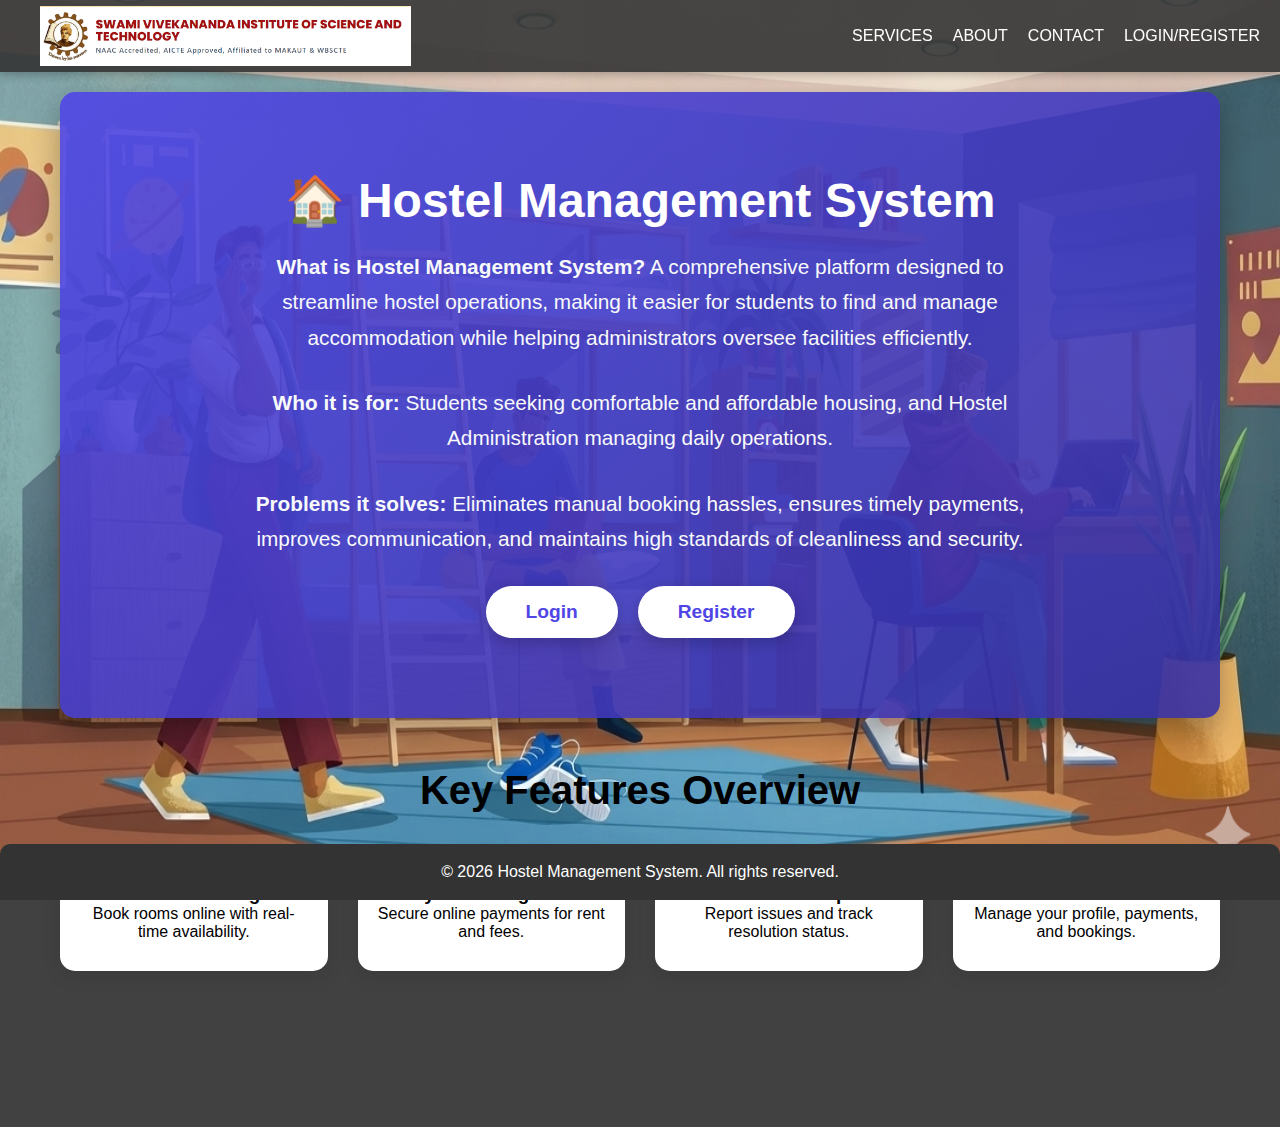
<file: index.html>
<!DOCTYPE html>
<html lang="en">

<head>
    <meta charset="UTF-8">
    <meta name="viewport" content="width=device-width, initial-scale=1.0">
    <title>Hostel Management System</title>
    <link rel="stylesheet" href="./css/styles.css">
</head>

<body>
    <header>
        <div id="navbar">
            <a id="logo" href="./index.html"></a>
            <a href="./Pages/services.html">SERVICES</a>
            <a href="./Pages/about.html">ABOUT</a>
            <a href="./Pages/contact.html">CONTACT</a>
            <a href="./Pages/login.html">LOGIN/REGISTER</a>
        </div>
    </header>

    <main>
        <section class="hero">
            <h1>🏠 Hostel Management System</h1>
            <p><strong>What is Hostel Management System?</strong> A comprehensive platform designed to streamline hostel operations, making it easier for students to find and manage accommodation while helping administrators oversee facilities efficiently.</p>
            <p><strong>Who it is for:</strong> Students seeking comfortable and affordable housing, and Hostel Administration managing daily operations.</p>
            <p><strong>Problems it solves:</strong> Eliminates manual booking hassles, ensures timely payments, improves communication, and maintains high standards of cleanliness and security.</p>
            <div class="cta-buttons">
                <a href="./Pages/login.html" class="cta">Login</a>
                <a href="./Pages/register.html" class="cta">Register</a>
            </div>
        </section>

        <!-- <section class="why-choose">
            <h2>Why Choose Us</h2>
            <ul>
                <li>Comfortable and modern facilities</li>
                <li>Secure environment with 24/7 surveillance</li>
                <li>Affordable pricing with flexible plans</li>
                <li>Easy online booking and management</li>
                <li>Dedicated support team</li>
            </ul>
        </section> -->

        <section class="features">
            <h2>Key Features Overview</h2>
            <div class="feature-grid">
                <div class="feature">
                    <h3>Room Booking</h3>
                    <p>Book rooms online with real-time availability.</p>
                </div>
                <div class="feature">
                    <h3>Payment Integration</h3>
                    <p>Secure online payments for rent and fees.</p>
                </div>
                <div class="feature">
                    <h3>Maintenance Requests</h3>
                    <p>Report issues and track resolution status.</p>
                </div>
                <div class="feature">
                    <h3>Student Dashboard</h3>
                    <p>Manage your profile, payments, and bookings.</p>
                </div>
            </div>
        </section>
    </main>

    <footer>
        <p>&copy; 2026 Hostel Management System. All rights reserved.</p>
    </footer>
</body>

</html>
</file>
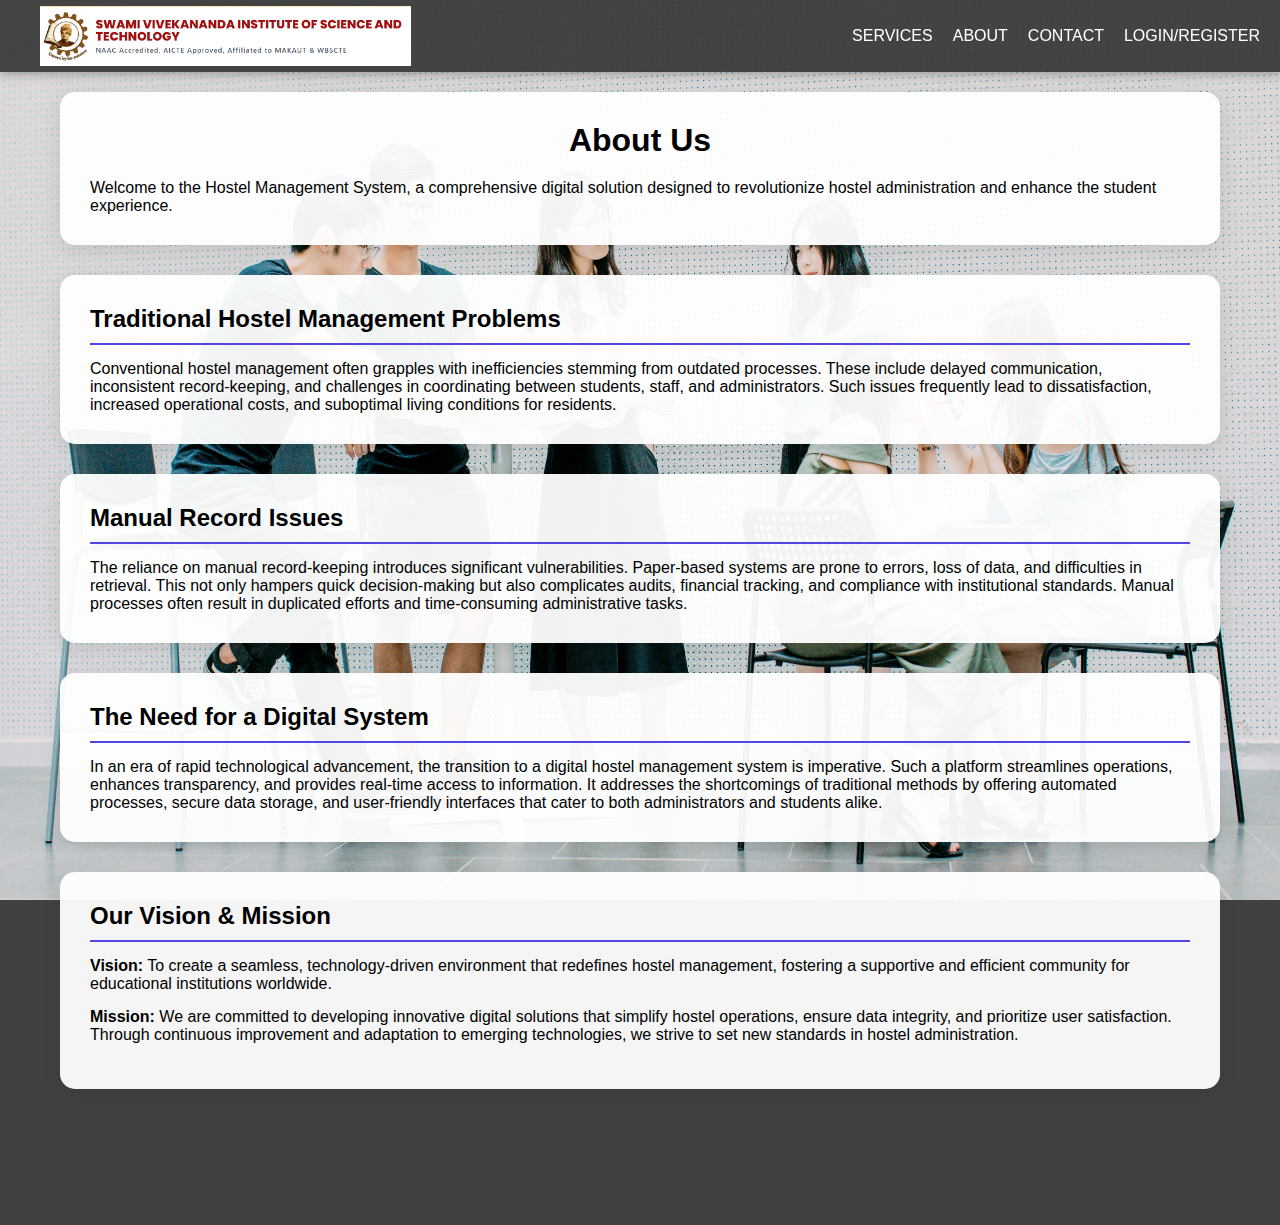
<file: Pages/about.html>
<!DOCTYPE html>
<html lang="en">
<head>
    <meta charset="UTF-8">
    <meta name="viewport" content="width=device-width, initial-scale=1.0">
    <title>About</title>
    <link rel="stylesheet" href="../css/styles.css">
    <style>
        body {
            background-image: url('../assets/Images/students.jpg');
            background-size: 100% 100%;
            background-position: center;
            background-repeat: no-repeat;
            background-attachment: fixed;
        }
    </style>
</head>
<body>
    <header>
        <div id="navbar">
            <a id="logo" href="../index.html"></a>
            <a href="./services.html">SERVICES</a>
            <a href="./about.html">ABOUT</a>
            <a href="./contact.html">CONTACT</a>
            <a href="./login.html">LOGIN/REGISTER</a>
        </div>
    </header>
    <main>
        <section class="about-intro">
            <h1>About Us</h1>
            <p>Welcome to the Hostel Management System, a comprehensive digital solution designed to revolutionize hostel administration and enhance the student experience.</p>
        </section>

        <section class="problems">
            <h2>Traditional Hostel Management Problems</h2>
            <p>Conventional hostel management often grapples with inefficiencies stemming from outdated processes. These include delayed communication, inconsistent record-keeping, and challenges in coordinating between students, staff, and administrators. Such issues frequently lead to dissatisfaction, increased operational costs, and suboptimal living conditions for residents.</p>
        </section>

        <section class="manual-issues">
            <h2>Manual Record Issues</h2>
            <p>The reliance on manual record-keeping introduces significant vulnerabilities. Paper-based systems are prone to errors, loss of data, and difficulties in retrieval. This not only hampers quick decision-making but also complicates audits, financial tracking, and compliance with institutional standards. Manual processes often result in duplicated efforts and time-consuming administrative tasks.</p>
        </section>

        <section class="digital-need">
            <h2>The Need for a Digital System</h2>
            <p>In an era of rapid technological advancement, the transition to a digital hostel management system is imperative. Such a platform streamlines operations, enhances transparency, and provides real-time access to information. It addresses the shortcomings of traditional methods by offering automated processes, secure data storage, and user-friendly interfaces that cater to both administrators and students alike.</p>
        </section>

        <section class="vision-mission">
            <h2>Our Vision & Mission</h2>
            <p><strong>Vision:</strong> To create a seamless, technology-driven environment that redefines hostel management, fostering a supportive and efficient community for educational institutions worldwide.</p>
            <p><strong>Mission:</strong> We are committed to developing innovative digital solutions that simplify hostel operations, ensure data integrity, and prioritize user satisfaction. Through continuous improvement and adaptation to emerging technologies, we strive to set new standards in hostel administration.</p>
        </section>
    </main>
</body>
</html>
</file>
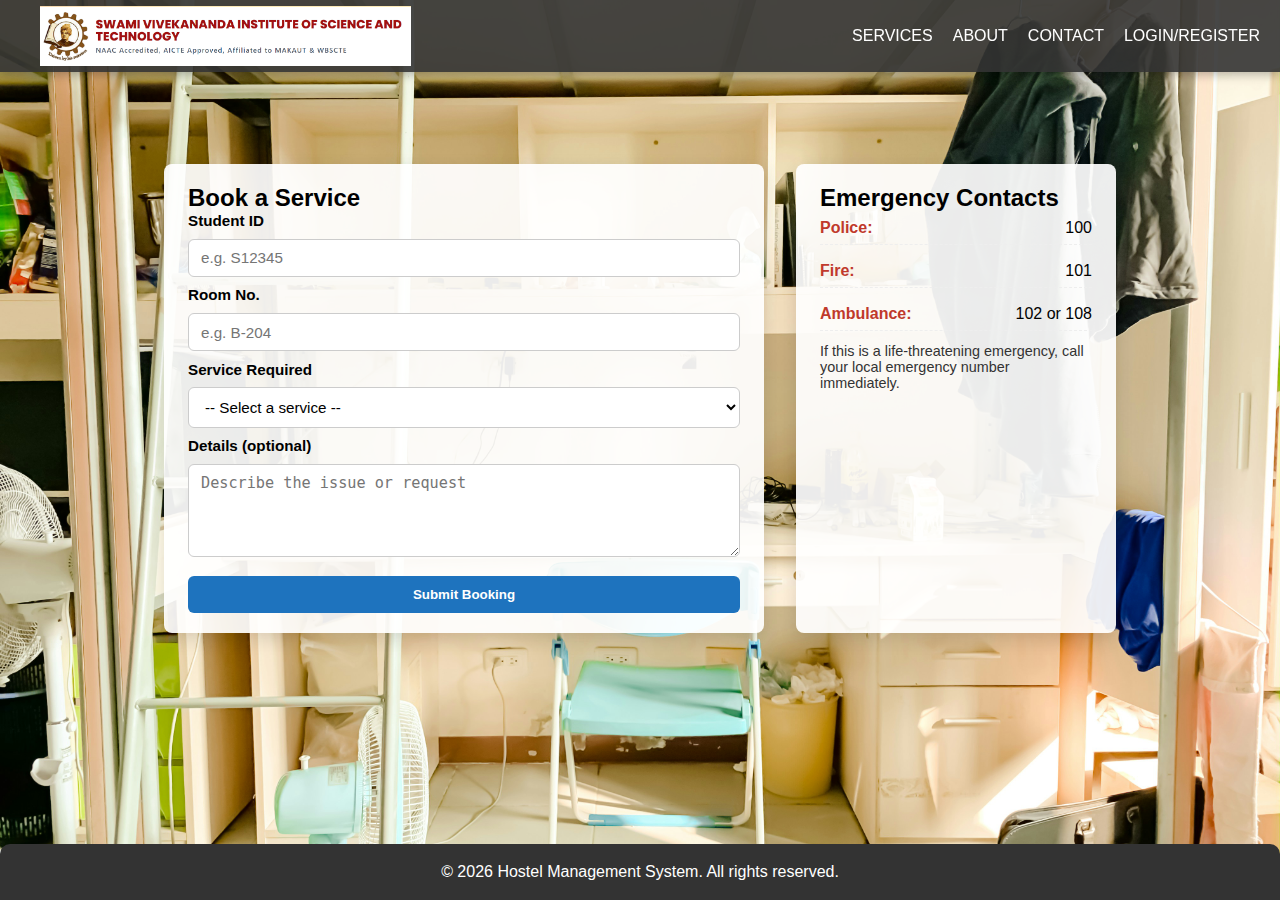
<file: Pages/contact.html>
<!DOCTYPE html>
<html lang="en">
<head>
    <meta charset="UTF-8">
    <meta name="viewport" content="width=device-width, initial-scale=1.0">
    <title>Contact</title>
    <link rel="stylesheet" href="../css/styles.css">
    <link rel="stylesheet" href="../css/contact.css">
</head>
<body>
    <header>
        <div id="navbar">
            <a id="logo" href="../index.html"></a>
            <a href="./services.html">SERVICES</a>
            <a href="./about.html">ABOUT</a>
            <a href="./contact.html">CONTACT</a>
            <a href="./login.html">LOGIN/REGISTER</a>
        </div>
    </header>
    <main>
        <section class="contact-container">
            <div class="booking">
                <h2>Book a Service</h2>
                <form method="post" action="#" class="booking-form" novalidate>
                    <label for="studentId">Student ID</label>
                    <input type="text" id="studentId" name="studentId" placeholder="e.g. S12345" required>

                    <label for="roomNo">Room No.</label>
                    <input type="text" id="roomNo" name="roomNo" placeholder="e.g. B-204" required>

                    <label for="service">Service Required</label>
                    <select id="service" name="service" required>
                        <option value="">-- Select a service --</option>
                        <option>Cleaning</option>
                        <option>Maintenance</option>
                        <option>Internet / Wi‑Fi</option>
                        <option>Laundry</option>
                        <option>Housekeeping</option>
                        <option>Other</option>
                    </select>

                    <label for="details">Details (optional)</label>
                    <textarea id="details" name="details" rows="4" placeholder="Describe the issue or request"></textarea>

                    <button type="submit" class="btn">Submit Booking</button>
                </form>
            </div>

            <aside class="emergency">
                <h2>Emergency Contacts</h2>
                <ul class="emergency-list">
                    <li>
                        <strong>Police:</strong>
                        <span>100</span>
                    </li>
                    <li>
                        <strong>Fire:</strong>
                        <span>101</span>
                    </li>
                    <li>
                        <strong>Ambulance:</strong>
                        <span>102 or 108</span>
                    </li>
                </ul>
                <p class="note">If this is a life-threatening emergency, call your local emergency number immediately.</p>
            </aside>
        </section>
    </main>

    <footer>
        <p>&copy; 2026 Hostel Management System. All rights reserved.</p>
    </footer>
</body>
</html>
</file>
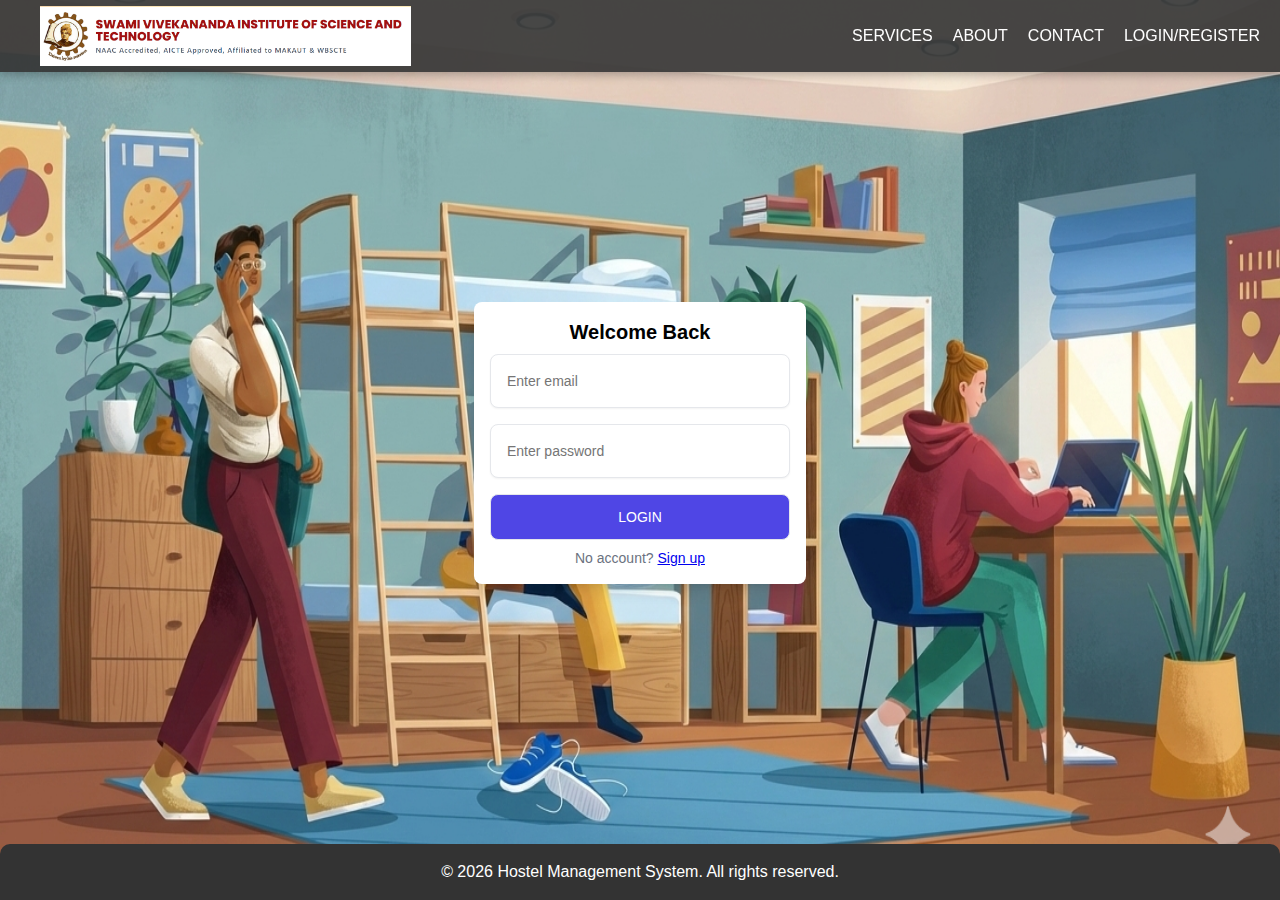
<file: Pages/login.html>
<!DOCTYPE html>
<html lang="en">

<head>
    <meta charset="UTF-8">
    <meta name="viewport" content="width=device-width, initial-scale=1.0">
    <title>Login</title>
    <link rel="stylesheet" href="../css/login.css">
    <link rel="stylesheet" href="../css/styles.css">
</head>

<body>
    <header>
        <div id="navbar">
            <a id="logo" href="../index.html"></a>
            <a href="./services.html">SERVICES</a>
            <a href="./about.html">ABOUT</a>
            <a href="./contact.html">CONTACT</a>
            <a href="./login.html">LOGIN/REGISTER</a>
        </div>
    </header>
    <main>

        <form class="form">
            <p class="form-title">Welcome Back</p>
            <div class="input-container">
                <input type="email" placeholder="Enter email">
                <span>
                </span>
            </div>
            <div class="input-container">
                <input type="password" placeholder="Enter password">
            </div>
            <button type="submit" class="submit">
                Login
            </button>

            <p class="signup-link">
                No account?
                <a href="./register.html">Sign up</a>
            </p>
        </form>
    </main>

    <footer>
        <p>&copy; 2026 Hostel Management System. All rights reserved.</p>
    </footer>
</body>

</html>
</file>
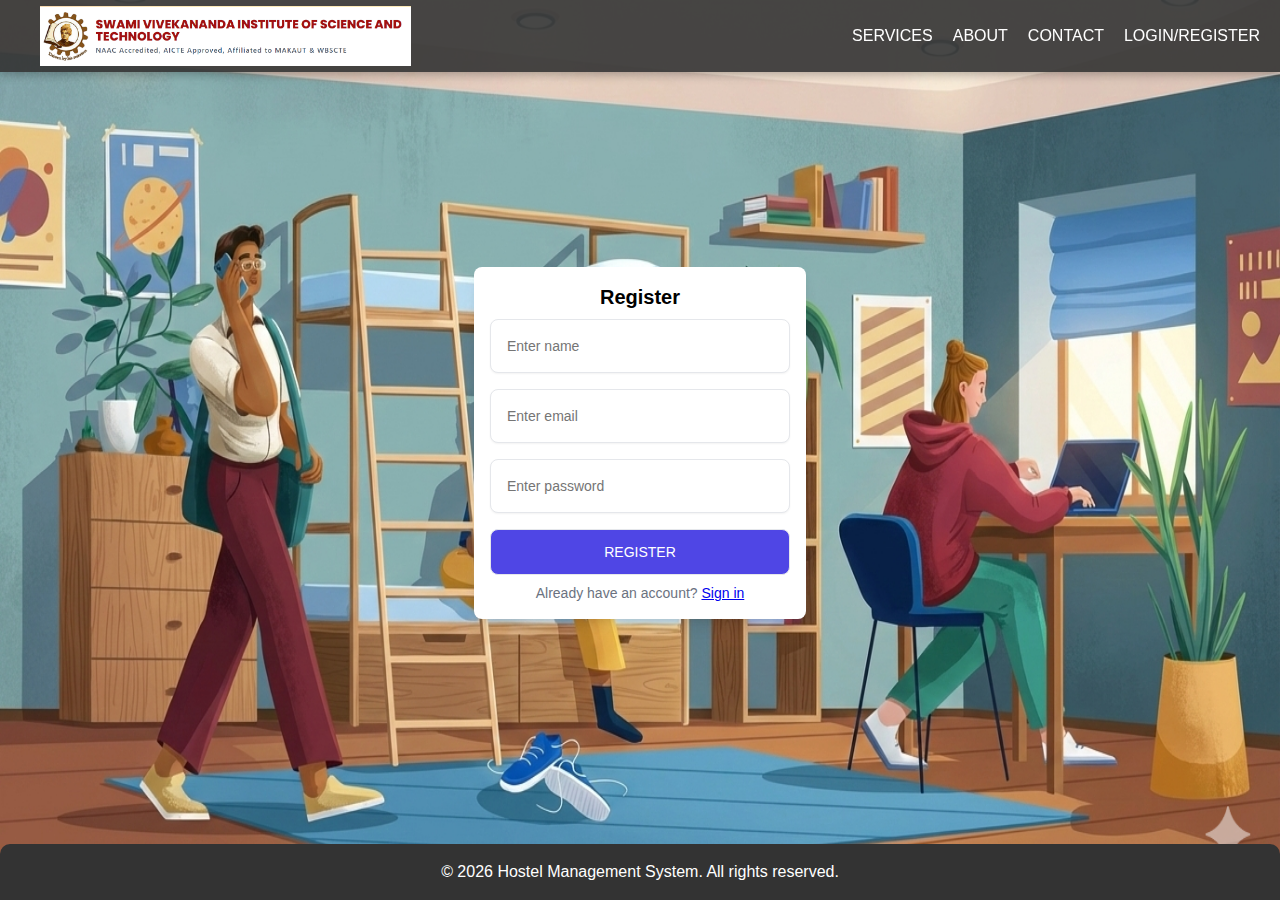
<file: Pages/register.html>
<!DOCTYPE html>
<html lang="en">
<head>
    <meta charset="UTF-8">
    <meta name="viewport" content="width=device-width, initial-scale=1.0">
    <title>Register</title>
    <link rel="stylesheet" href="../css/styles.css">
    <link rel="stylesheet" href="../css/login.css">
</head>
<body>
    <header>
        <div id="navbar">
            <a id="logo" href="../index.html"></a>
            <a href="./services.html">SERVICES</a>
            <a href="./about.html">ABOUT</a>
            <a href="./contact.html">CONTACT</a>
            <a href="./login.html">LOGIN/REGISTER</a>
        </div>
    </header>
    <main>
        <!-- Similar to login form, but for register -->
        <form class="form">
            <p class="form-title">Register</p>
            <div class="input-container">
                <input type="text" placeholder="Enter name">
            </div>
            <div class="input-container">
                <input type="email" placeholder="Enter email">
            </div>
            <div class="input-container">
                <input type="password" placeholder="Enter password">
            </div>
            <button type="submit" class="submit">Register</button>
            <p class="signup-link">
                Already have an account? <a href="./login.html">Sign in</a>
            </p>
        </form>
    </main>

    <footer>
        <p>&copy; 2026 Hostel Management System. All rights reserved.</p>
    </footer>
</body>
</html>
</file>
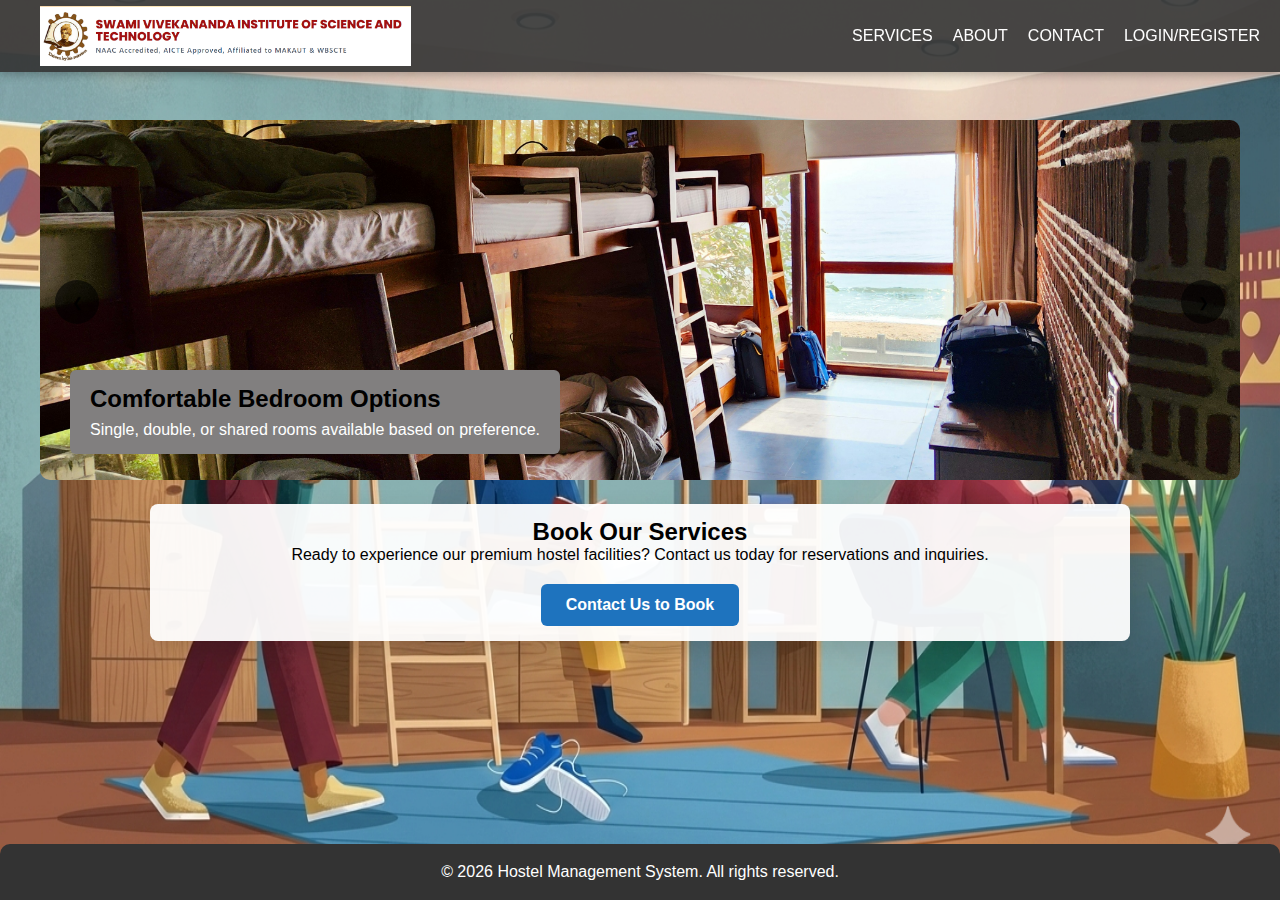
<file: Pages/services.html>
<!DOCTYPE html>
<html lang="en">

<head>
    <meta charset="UTF-8">
    <meta name="viewport" content="width=device-width, initial-scale=1.0">
    <title>Services</title>
    <link rel="stylesheet" href="../css/styles.css">
    <link rel="stylesheet" href="../css/service.css">
</head>
<body>
    <header>
        <div id="navbar">
            <a id="logo" href="../index.html"></a>
            <a href="./services.html">SERVICES</a>
            <a href="./about.html">ABOUT</a>
            <a href="./contact.html">CONTACT</a>
            <a href="./login.html">LOGIN/REGISTER</a>
        </div>
    </header>

    <!-- SLIDER SECTION -->
    <div class="slider-container">
        <div class="slider">

            <div class="slide active">
                <img src="../assets/Images/bed2.jpg" alt="Bedroom">
                <div class="caption">
                    <h2>Comfortable Bedroom Options</h2>
                    <p>Single, double, or shared rooms available based on preference.</p>
                </div>
            </div>

            <div class="slide">
                <img src="../assets/Images/toilets.jpg"
                    alt="Bathroom">
                <div class="caption">
                    <h2>Hygienic Attached Bathroom</h2>
                    <p>Well-maintained bathrooms with regular sanitization.</p>
                </div>
            </div>

            <div class="slide">
                <img src="../assets/Images/studydesk2.jpg"
                    alt="Study Table">
                <div class="caption">
                    <h2>Dedicated Study Space</h2>
                    <p>Personal study table with charging port.</p>
                </div>
            </div>

            <div class="slide">
                <img src="./../assets/Images/clean.jpg" alt="Cleaning">
                <div class="caption">
                    <h2>Daily Cleaning & Maintenance</h2>
                    <p>Clean rooms and common areas every day.</p>
                </div>
            </div>

            <div class="slide">
                <img src="./../assets/Images/food2.jpg" alt="food">
                <div class="caption">
                    <h2>Delicious Meals</h2>
                    <p>Healthy and tasty meals served daily.</p>
                </div>
            </div>

            <div class="slide">
                <img src="./../assets/Images/wifi.avif" alt="WiFi">
                <div class="caption">
                    <h2>High-Speed WiFi</h2>
                    <p>Stay connected with our reliable internet service.</p>
                </div>
            </div>

            <div class="slide">
                <img src="./../assets/Images/cctv.jpeg" alt="cctv">
                <div class="caption">
                    <h2>24/7 Security Surveillance</h2>
                    <p>Ensuring your safety with round-the-clock monitoring.</p>
            </div>

            </div>

            <!-- Buttons -->
            <button class="nav prev">&#10094;</button>
            <button class="nav next">&#10095;</button>


        </div>
    </div>

    <!-- BOOKING SECTION -->
    <section class="booking-section">
        <h2>Book Our Services</h2>
        <p>
            Ready to experience our premium hostel facilities?
            Contact us today for reservations and inquiries.
        </p>
        <a href="./contact.html" class="booking-btn">Contact Us to Book</a>
    </section>
    <footer>
        <p>&copy; 2026 Hostel Management System. All rights reserved.</p>
    </footer>

    <!-- SLIDER SCRIPT -->
    <script>
        const slides = document.querySelectorAll(".slide");
        const nextBtn = document.querySelector(".next");
        const prevBtn = document.querySelector(".prev");

        let currentSlide = 0;
        let interval = setInterval(nextSlide, 2000);

        function showSlide(index) {
            slides.forEach(slide => slide.classList.remove("active"));
            slides[index].classList.add("active");
        }

        function nextSlide() {
            currentSlide = (currentSlide + 1) % slides.length;
            showSlide(currentSlide);
        }

        function prevSlide() {
            currentSlide = (currentSlide - 1 + slides.length) % slides.length;
            showSlide(currentSlide);
        }

        nextBtn.addEventListener("click", () => {
            nextSlide();
            resetInterval();
        });

        prevBtn.addEventListener("click", () => {
            prevSlide();
            resetInterval();
        });

        function resetInterval() {
            clearInterval(interval);
            interval = setInterval(nextSlide, 2000);
        }
    </script>

</body>

</html>
</file>
<file: css/styles.css>
*{
    margin: 0;
    padding: 0;
    box-sizing: border-box;
}
:root{
    --navbar-height: 72px;
    --footer-height: 56px;
}
body {
    font-family: Arial, sans-serif;
    background-color: #414141;
    background-image: url('../assets/Images/bg.png');
    background-size: 100% 100%;
    background-position: center;
    background-repeat: no-repeat;
    background-attachment: fixed;
    padding-top: var(--navbar-height);
}
#navbar {
    position: fixed;
    top: 0;
    left: 0;
    width: 100%;
    display: flex;
    justify-content: flex-end;
    align-items: center;
    background-color: rgba(51, 51, 51, 0.9);
    padding: 10px 20px;
    height: var(--navbar-height);
    z-index: 1000;
    box-shadow: 0 2px 10px rgba(0, 0, 0, 0.3);
}
#navbar a {
    color: white;
    text-decoration: none;
    margin-left: 20px;
    font-size: 16px;
    font-family: 'Gill Sans', 'Gill Sans MT', Calibri, 'Trebuchet MS', sans-serif;
}
#navbar a:hover {
    /* text-decoration: underline; */
    color: rgb(35, 154, 223);
}
#logo {
    width: 380px;
    height: 60px;
    background-image: url('../assets/Images/logo.png');
    background-size: contain;
    background-repeat: no-repeat;
    margin-right: auto;
}

 main {
    max-width: 1200px;
    margin: 0 auto;
    padding: 20px;
    margin-bottom: 30px;
    padding-bottom: calc(var(--footer-height) + 20px);
}

h1, h2, h3 {
    color: #000000;
}

.hero {
    background: linear-gradient(135deg, rgba(79, 70, 229, 0.9), rgba(55, 48, 163, 0.9));
    color: white;
    text-align: center;
    padding: 80px 20px;
    border-radius: 15px;
    margin-bottom: 50px;
    box-shadow: 0 10px 30px rgba(0, 0, 0, 0.3);
}

.hero h1 {
    color: white;
    font-size: 3em;
    margin-bottom: 20px;
    font-weight: bold;
}

.hero p {
    color: #f8f9fa;
    font-size: 1.3em;
    line-height: 1.7;
    margin-bottom: 30px;
    max-width: 800px;
    margin-left: auto;
    margin-right: auto;
}

.cta-buttons {
    display: flex;
    justify-content: center;
    gap: 20px;
    flex-wrap: wrap;
}

.cta {
    padding: 15px 40px;
    background-color: #fff;
    color: #4F46E5;
    text-decoration: none;
    border-radius: 50px;
    font-size: 1.2em;
    font-weight: bold;
    transition: all 0.3s ease;
    box-shadow: 0 5px 15px rgba(0, 0, 0, 0.2);
}

.cta:hover {
    background-color: #f0f0f0;
    transform: translateY(-3px);
    box-shadow: 0 8px 25px rgba(0, 0, 0, 0.3);
}

.why-choose {
    margin-bottom: 50px;
}

.why-choose h2 {
    text-align: center;
    font-size: 2.5em;
    margin-bottom: 40px;
}

.why-choose ul {
    display: grid;
    grid-template-columns: repeat(auto-fit, minmax(300px, 1fr));
    gap: 20px;
    list-style: none;
    padding: 0;
}

.why-choose li {
    background: #fff;
    padding: 20px;
    border-radius: 10px;
    box-shadow: 0 5px 15px rgba(0, 0, 0, 0.1);
    font-size: 1.1em;
    position: relative;
    padding-left: 50px;
}

.why-choose li:before {
    content: "🏠";
    position: absolute;
    left: 20px;
    top: 20px;
    font-size: 1.5em;
}

.features {
    margin-bottom: 50px;
}

.features h2 {
    text-align: center;
    font-size: 2.5em;
    margin-bottom: 40px;
}

.feature-grid {
    display: grid;
    grid-template-columns: repeat(auto-fit, minmax(250px, 1fr));
    gap: 30px;
}

.feature {
    background: #fff;
    padding: 30px 20px;
    border-radius: 15px;
    text-align: center;
    box-shadow: 0 5px 20px rgba(0, 0, 0, 0.1);
    transition: transform 0.3s ease;
}

.feature:hover {
    transform: translateY(-5px);
}

footer {
    text-align: center;
    /* reserve fixed footer space */
    border-radius: 10px 10px 0 0;
    position: fixed;
    bottom: 0;
    width: 100%;
    height: var(--footer-height);
    line-height: var(--footer-height);
    flex-shrink: 0;
    text-align: center;
    padding: 0 10px;
    background: #333;
    color: white;
}

/* About page styles */
.about-intro, .problems, .manual-issues, .digital-need, .vision-mission {
    background: rgba(255, 255, 255, 0.95);
    margin-bottom: 30px;
    padding: 30px;
    border-radius: 15px;
    box-shadow: 0 5px 20px rgba(0, 0, 0, 0.1);
}

.about-intro h1 {
    text-align: center;
    margin-bottom: 20px;
}

.problems h2, .manual-issues h2, .digital-need h2, .vision-mission h2 {
    margin-bottom: 15px;
    border-bottom: 2px solid #4F46E5;
    padding-bottom: 10px;
}

.vision-mission p {
    margin-bottom: 15px;
}
</file>
<file: css/contact.css>
body {
  background-image: url("../assets/Images/studydesk.jpg");
  background-size: 100% 100%;
  background-position: center;
  background-repeat: no-repeat;
  background-attachment: fixed;
}

.contact-container {
  max-width: 1000px;
  margin: 3rem auto;
  display: grid;
  grid-template-columns: 1fr 320px;
  gap: 2rem;
  padding: 1.5rem;
}

.booking, .emergency {
  background: rgba(255,255,255,0.92);
  border-radius: 8px;
  padding: 1.25rem 1.5rem;
  box-shadow: 0 6px 18px rgba(0,0,0,0.12);
}

.booking h2, .emergency h2 { margin-top: 0; }

.booking-form { display: flex; flex-direction: column; gap: 0.6rem; }
.booking-form label { font-weight: 600; font-size: 0.95rem; }
.booking-form input[type="text"],
.booking-form select,
.booking-form textarea {
  padding: 0.6rem 0.75rem;
  border: 1px solid #ccc;
  border-radius: 6px;
  font-size: 0.95rem;
  background: #fff;
}

.booking-form textarea { resize: vertical; }

.btn {
  margin-top: 0.6rem;
  padding: 0.7rem 1rem;
  background: #1e73be;
  color: #fff;
  border: none;
  border-radius: 6px;
  cursor: pointer;
  font-weight: 700;
}
.btn:hover { opacity: 0.95; }

.emergency-list { list-style: none; padding: 0; margin: 0; display: flex; flex-direction: column; gap: 0.6rem; }
.emergency-list li { display: flex; justify-content: space-between; align-items: center; padding: 0.45rem 0; border-bottom: 1px dashed #eee; }
.emergency-list strong { color: #c0392b; }
.note { margin-top: 0.75rem; font-size: 0.9rem; color: #333; }

@media (max-width: 820px) {
  .contact-container { grid-template-columns: 1fr; padding: 1rem; }
}
</file>
<file: css/login.css>
body {
  background-color: #414141;
  margin: 0;
  display: flex;
  flex-direction: column;
  min-height: 100vh;
}

main {
    flex: 1;
    display: flex;
    justify-content: center;
    align-items: center;
}

.form {
  background-color: #fff;
  display: block;
  padding: 1rem;
  max-width: 350px;
  border-radius: 0.5rem;
  box-shadow: 0 10px 15px -3px rgba(0, 0, 0, 0.1), 0 4px 6px -2px rgba(0, 0, 0, 0.05);
}

.form-title {
  font-size: 1.25rem;
  line-height: 1.75rem;
  font-weight: 600;
  text-align: center;
  color: #000;
}

.input-container {
  position: relative;
}

.input-container input, .form button {
  outline: none;
  border: 1px solid #e5e7eb;
  margin: 8px 0;
}

.input-container input {
  background-color: #fff;
  padding: 1rem;
  padding-right: 3rem;
  font-size: 0.875rem;
  line-height: 1.25rem;
  width: 300px;
  border-radius: 0.5rem;
  box-shadow: 0 1px 2px 0 rgba(0, 0, 0, 0.05);
}

.submit {
  display: block;
  padding-top: 0.75rem;
  padding-bottom: 0.75rem;
  padding-left: 1.25rem;
  padding-right: 1.25rem;
  background-color: #4F46E5;
  color: #ffffff;
  font-size: 0.875rem;
  line-height: 1.25rem;
  font-weight: 500;
  width: 100%;
  border-radius: 0.5rem;
  text-transform: uppercase;
}

.signup-link {
  color: #6B7280;
  font-size: 0.875rem;
  line-height: 1.25rem;
  text-align: center;
}

.signup-link a {
  text-decoration: underline;
}
</file>
<file: css/service.css>
html {
  font-family: Arial, sans-serif;
  /* background-image: url("./../assets/Images/studydesk2.jpg"); */
}

.slider-container {
  width: 100%;
  max-width: 1200px;
  height: 100%;
  max-height: 420px;
  margin: 20px auto;
  margin-top: 48px;
  position: relative;
  overflow: hidden;
}

.slider {
  position: relative;
}

.slide {
  display: none;
  position: relative;
}

.slide.active {
  display: block;
  animation: fade 0.6s ease-in-out;
}

.slide img {
  width: 100%;
  height: 360px;
  object-fit: cover;
  border-radius: 10px;
}

.caption {
  position: absolute;
  bottom: 30px;
  left: 30px;
  background: lab(53.36% 0.75 0.26);
  color: #fff;
  padding: 15px 20px;
  border-radius: 6px;
  max-width: 70%;
}

.caption h2 {
  margin-bottom: 8px;
}

/* Navigation Buttons */
.nav {
  position: absolute;
  top: 50%;
  transform: translateY(-50%);
  width: 44px;
  height: 44px;
  background: rgba(0, 0, 0, 0.6);
  border: none;
  border-radius: 50%;
  cursor: pointer;
  z-index: 10;
}

.prev {
  left: 15px;
}



.next {
  right: 15px;
}



.nav:hover {
  background: rgba(0, 0, 0, 0.85);
}


.booking-section {
  text-align: center;
  margin: 18px 12px;
  max-width: 980px;
  margin-left: auto;
  margin-right: auto;
  background: rgba(255,255,255,0.94);
  padding: 0.9rem 1.25rem;
  border-radius: 8px;
  box-shadow: 0 8px 24px rgba(0,0,0,0.12);
}

.booking-btn {
  display: inline-block;
  padding: 12px 25px;
  background-color: #1e73be;
  color: white;
  text-decoration: none;
  border-radius: 6px;
  margin-top: 20px;
  font-weight: 700;
}

.booking-btn:hover { opacity: 0.95; }
</file>
